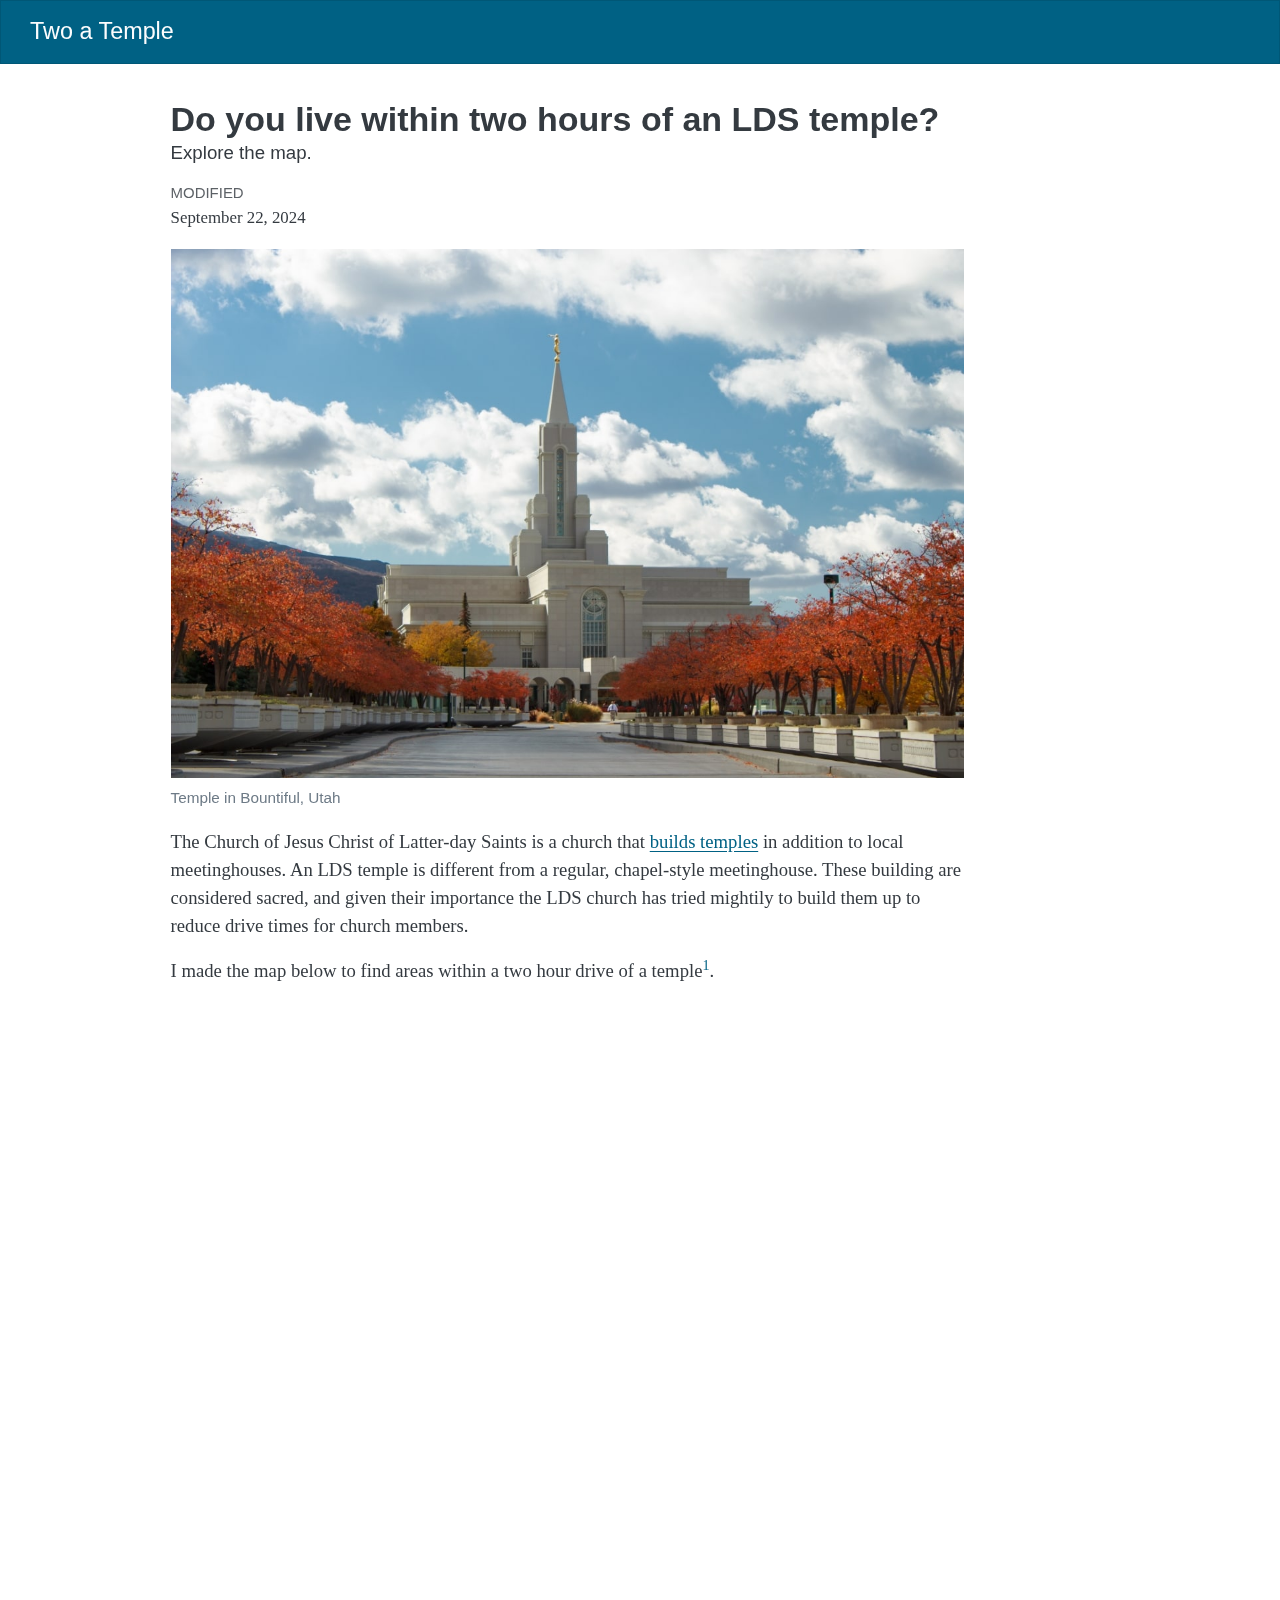
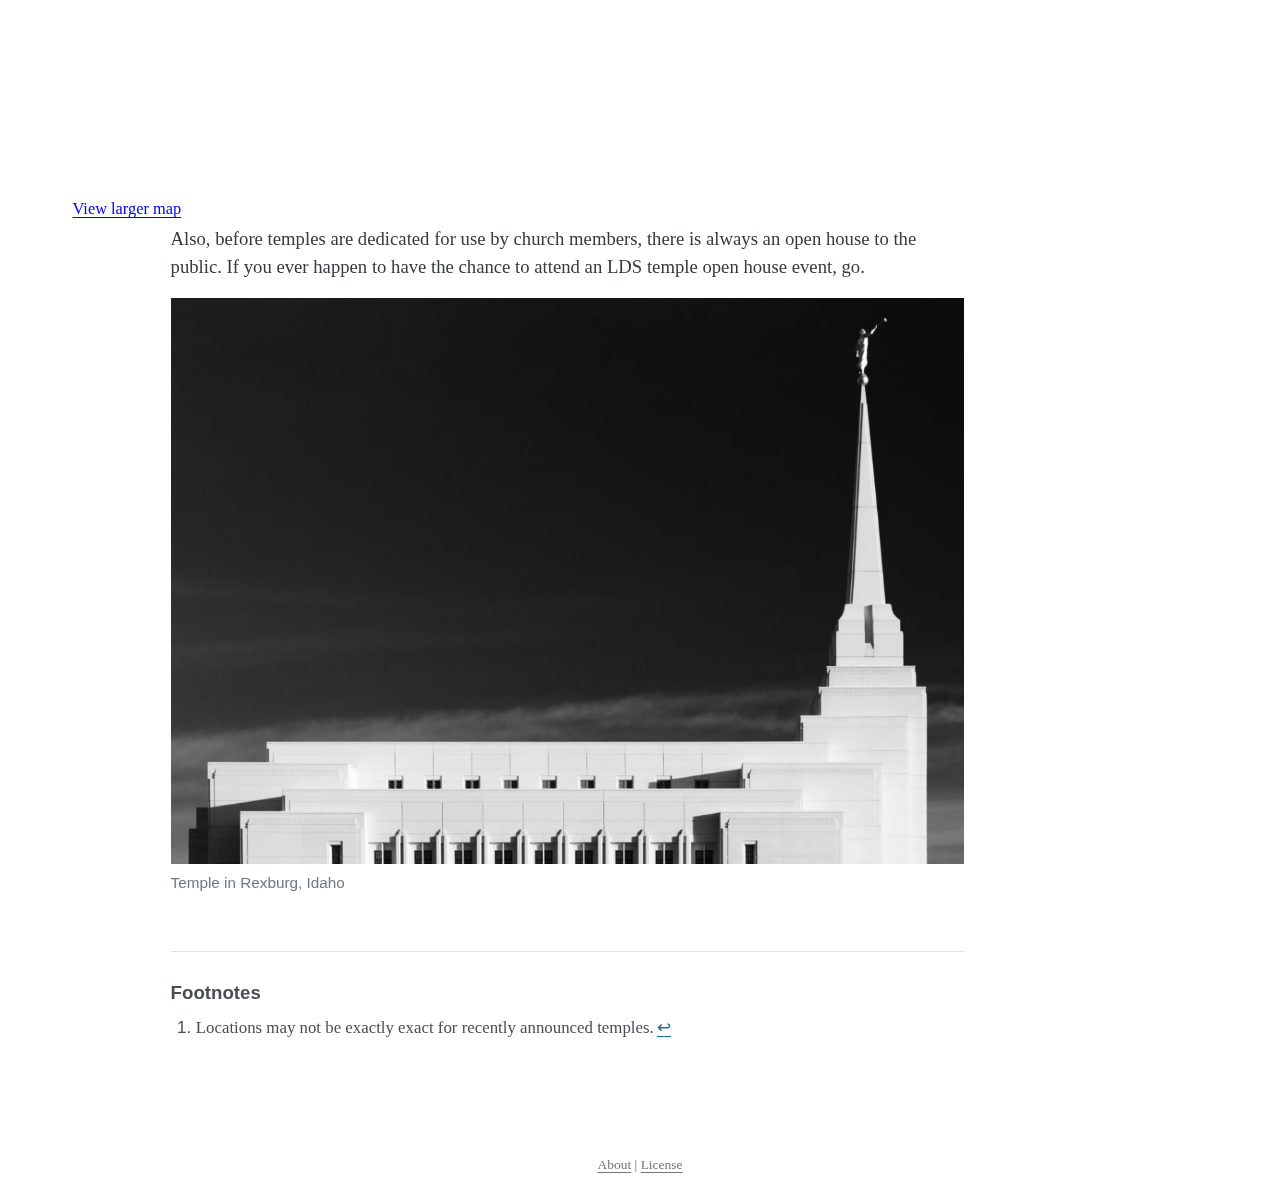
<file: docs/index.html>
<!DOCTYPE html>
<html xmlns="http://www.w3.org/1999/xhtml" lang="en" xml:lang="en"><head>

<meta charset="utf-8">
<meta name="generator" content="quarto-1.5.57">

<meta name="viewport" content="width=device-width, initial-scale=1.0, user-scalable=yes">

<meta name="description" content="Explore the map.">

<title>Do you live within two hours of an LDS temple? – Two a Temple</title>
<style>
code{white-space: pre-wrap;}
span.smallcaps{font-variant: small-caps;}
div.columns{display: flex; gap: min(4vw, 1.5em);}
div.column{flex: auto; overflow-x: auto;}
div.hanging-indent{margin-left: 1.5em; text-indent: -1.5em;}
ul.task-list{list-style: none;}
ul.task-list li input[type="checkbox"] {
  width: 0.8em;
  margin: 0 0.8em 0.2em -1em; /* quarto-specific, see https://github.com/quarto-dev/quarto-cli/issues/4556 */ 
  vertical-align: middle;
}
</style>


<script src="site_libs/quarto-nav/quarto-nav.js"></script>
<script src="site_libs/quarto-nav/headroom.min.js"></script>
<script src="site_libs/clipboard/clipboard.min.js"></script>
<script src="site_libs/quarto-html/quarto.js"></script>
<script src="site_libs/quarto-html/popper.min.js"></script>
<script src="site_libs/quarto-html/tippy.umd.min.js"></script>
<script src="site_libs/quarto-html/anchor.min.js"></script>
<link href="site_libs/quarto-html/tippy.css" rel="stylesheet">
<link href="site_libs/quarto-html/quarto-syntax-highlighting.css" rel="stylesheet" id="quarto-text-highlighting-styles">
<script src="site_libs/bootstrap/bootstrap.min.js"></script>
<link href="site_libs/bootstrap/bootstrap-icons.css" rel="stylesheet">
<link href="site_libs/bootstrap/bootstrap.min.css" rel="stylesheet" id="quarto-bootstrap" data-mode="light">
<script id="quarto-search-options" type="application/json">{
  "language": {
    "search-no-results-text": "No results",
    "search-matching-documents-text": "matching documents",
    "search-copy-link-title": "Copy link to search",
    "search-hide-matches-text": "Hide additional matches",
    "search-more-match-text": "more match in this document",
    "search-more-matches-text": "more matches in this document",
    "search-clear-button-title": "Clear",
    "search-text-placeholder": "",
    "search-detached-cancel-button-title": "Cancel",
    "search-submit-button-title": "Submit",
    "search-label": "Search"
  }
}</script>


<link rel="stylesheet" href="styles.css">
</head>

<body class="nav-fixed">

<div id="quarto-search-results"></div>
  <header id="quarto-header" class="headroom fixed-top">
    <nav class="navbar navbar-expand-lg " data-bs-theme="dark">
      <div class="navbar-container container-fluid">
      <div class="navbar-brand-container mx-auto">
    <a class="navbar-brand" href="./index.html">
    <span class="navbar-title">Two a Temple</span>
    </a>
  </div>
        <div class="quarto-navbar-tools tools-end">
</div>
      </div> <!-- /container-fluid -->
    </nav>
</header>
<!-- content -->
<div id="quarto-content" class="quarto-container page-columns page-rows-contents page-layout-full page-navbar">
<!-- sidebar -->
<!-- margin-sidebar -->
    <div id="quarto-margin-sidebar" class="sidebar margin-sidebar zindex-bottom">
        
    </div>
<!-- main -->
<main class="content page-columns page-full column-body" id="quarto-document-content">

<header id="title-block-header" class="quarto-title-block default">
<div class="quarto-title">
<h1 class="title">Do you live within two hours of an LDS temple?</h1>
</div>

<div>
  <div class="description">
    Explore the map.
  </div>
</div>


<div class="quarto-title-meta column-body">

    
  
    <div>
    <div class="quarto-title-meta-heading">Modified</div>
    <div class="quarto-title-meta-contents">
      <p class="date-modified">September 22, 2024</p>
    </div>
  </div>
    
  </div>
  


</header>


<div class="quarto-figure quarto-figure-center">
<figure class="figure">
<p><img src="bountiful.jpg" class="img-fluid figure-img"></p>
<figcaption>Temple in Bountiful, Utah</figcaption>
</figure>
</div>
<p>The Church of Jesus Christ of Latter-day Saints is a church that <a href="https://www.churchofjesuschrist.org/temples/why-latter-day-saints-build-temples?lang=eng">builds temples</a> in addition to local meetinghouses. An LDS temple is different from a regular, chapel-style meetinghouse. These building are considered sacred, and given their importance the LDS church has tried mightily to build them up to reduce drive times for church members.</p>
<p>I made the map below to find areas within a two hour drive of a temple<a href="#fn1" class="footnote-ref" id="fnref1" role="doc-noteref"><sup>1</sup></a>.</p>
<div class="column-page">
<style>.embed-container {position: relative; padding-bottom: 70%; height: 0; max-width: 100%;} .embed-container iframe, .embed-container object, .embed-container iframe{position: absolute; top: 0; left: 0; width: 100%; height: 100%;} small{position: absolute; z-index: 40; bottom: 0; margin-bottom: -25px;}</style>
<div class="embed-container">
<p><small><a href="//virginiatech.maps.arcgis.com/apps/Embed/index.html?webmap=b74061f1d0bc4a20b35fb1fb519014d3&amp;extent=-130.0000,20.0000,-60.0000,50.0000&amp;zoom=true&amp;scale=false&amp;search=true&amp;searchextent=false&amp;legend=true&amp;basemap_toggle=true&amp;alt_basemap=hybrid&amp;disable_scroll=false&amp;theme=light" style="color:#0000FF;text-align:left" target="_blank">View larger map</a></small><br><iframe width="900" height="400" frameborder="0" scrolling="no" marginheight="0" marginwidth="0" title="Two a Temple" src="//virginiatech.maps.arcgis.com/apps/Embed/index.html?webmap=b74061f1d0bc4a20b35fb1fb519014d3&amp;extent=-130.0000,20.0000,-60.0000,50.0000&amp;zoom=true&amp;previewImage=false&amp;scale=false&amp;search=true&amp;searchextent=false&amp;legend=true&amp;basemap_toggle=true&amp;alt_basemap=hybrid&amp;disable_scroll=false&amp;theme=light"></iframe></p>
</div>
</div>
<p><br> Also, before temples are dedicated for use by church members, there is always an open house to the public. If you ever happen to have the chance to attend an LDS temple open house event, go.</p>
<div class="quarto-figure quarto-figure-center">
<figure class="figure">
<p><img src="rexburg.jpg" class="img-fluid figure-img"></p>
<figcaption>Temple in Rexburg, Idaho</figcaption>
</figure>
</div>




<div id="quarto-appendix" class="default"><section id="footnotes" class="footnotes footnotes-end-of-document" role="doc-endnotes"><h2 class="anchored quarto-appendix-heading">Footnotes</h2>

<ol>
<li id="fn1"><p>Locations may not be exactly exact for recently announced temples.<a href="#fnref1" class="footnote-back" role="doc-backlink">↩︎</a></p></li>
</ol>
</section></div></main> <!-- /main -->
<script id="quarto-html-after-body" type="application/javascript">
window.document.addEventListener("DOMContentLoaded", function (event) {
  const toggleBodyColorMode = (bsSheetEl) => {
    const mode = bsSheetEl.getAttribute("data-mode");
    const bodyEl = window.document.querySelector("body");
    if (mode === "dark") {
      bodyEl.classList.add("quarto-dark");
      bodyEl.classList.remove("quarto-light");
    } else {
      bodyEl.classList.add("quarto-light");
      bodyEl.classList.remove("quarto-dark");
    }
  }
  const toggleBodyColorPrimary = () => {
    const bsSheetEl = window.document.querySelector("link#quarto-bootstrap");
    if (bsSheetEl) {
      toggleBodyColorMode(bsSheetEl);
    }
  }
  toggleBodyColorPrimary();  
  const icon = "";
  const anchorJS = new window.AnchorJS();
  anchorJS.options = {
    placement: 'right',
    icon: icon
  };
  anchorJS.add('.anchored');
  const isCodeAnnotation = (el) => {
    for (const clz of el.classList) {
      if (clz.startsWith('code-annotation-')) {                     
        return true;
      }
    }
    return false;
  }
  const onCopySuccess = function(e) {
    // button target
    const button = e.trigger;
    // don't keep focus
    button.blur();
    // flash "checked"
    button.classList.add('code-copy-button-checked');
    var currentTitle = button.getAttribute("title");
    button.setAttribute("title", "Copied!");
    let tooltip;
    if (window.bootstrap) {
      button.setAttribute("data-bs-toggle", "tooltip");
      button.setAttribute("data-bs-placement", "left");
      button.setAttribute("data-bs-title", "Copied!");
      tooltip = new bootstrap.Tooltip(button, 
        { trigger: "manual", 
          customClass: "code-copy-button-tooltip",
          offset: [0, -8]});
      tooltip.show();    
    }
    setTimeout(function() {
      if (tooltip) {
        tooltip.hide();
        button.removeAttribute("data-bs-title");
        button.removeAttribute("data-bs-toggle");
        button.removeAttribute("data-bs-placement");
      }
      button.setAttribute("title", currentTitle);
      button.classList.remove('code-copy-button-checked');
    }, 1000);
    // clear code selection
    e.clearSelection();
  }
  const getTextToCopy = function(trigger) {
      const codeEl = trigger.previousElementSibling.cloneNode(true);
      for (const childEl of codeEl.children) {
        if (isCodeAnnotation(childEl)) {
          childEl.remove();
        }
      }
      return codeEl.innerText;
  }
  const clipboard = new window.ClipboardJS('.code-copy-button:not([data-in-quarto-modal])', {
    text: getTextToCopy
  });
  clipboard.on('success', onCopySuccess);
  if (window.document.getElementById('quarto-embedded-source-code-modal')) {
    // For code content inside modals, clipBoardJS needs to be initialized with a container option
    // TODO: Check when it could be a function (https://github.com/zenorocha/clipboard.js/issues/860)
    const clipboardModal = new window.ClipboardJS('.code-copy-button[data-in-quarto-modal]', {
      text: getTextToCopy,
      container: window.document.getElementById('quarto-embedded-source-code-modal')
    });
    clipboardModal.on('success', onCopySuccess);
  }
    var localhostRegex = new RegExp(/^(?:http|https):\/\/localhost\:?[0-9]*\//);
    var mailtoRegex = new RegExp(/^mailto:/);
      var filterRegex = new RegExp('/' + window.location.host + '/');
    var isInternal = (href) => {
        return filterRegex.test(href) || localhostRegex.test(href) || mailtoRegex.test(href);
    }
    // Inspect non-navigation links and adorn them if external
 	var links = window.document.querySelectorAll('a[href]:not(.nav-link):not(.navbar-brand):not(.toc-action):not(.sidebar-link):not(.sidebar-item-toggle):not(.pagination-link):not(.no-external):not([aria-hidden]):not(.dropdown-item):not(.quarto-navigation-tool):not(.about-link)');
    for (var i=0; i<links.length; i++) {
      const link = links[i];
      if (!isInternal(link.href)) {
        // undo the damage that might have been done by quarto-nav.js in the case of
        // links that we want to consider external
        if (link.dataset.originalHref !== undefined) {
          link.href = link.dataset.originalHref;
        }
      }
    }
  function tippyHover(el, contentFn, onTriggerFn, onUntriggerFn) {
    const config = {
      allowHTML: true,
      maxWidth: 500,
      delay: 100,
      arrow: false,
      appendTo: function(el) {
          return el.parentElement;
      },
      interactive: true,
      interactiveBorder: 10,
      theme: 'quarto',
      placement: 'bottom-start',
    };
    if (contentFn) {
      config.content = contentFn;
    }
    if (onTriggerFn) {
      config.onTrigger = onTriggerFn;
    }
    if (onUntriggerFn) {
      config.onUntrigger = onUntriggerFn;
    }
    window.tippy(el, config); 
  }
  const noterefs = window.document.querySelectorAll('a[role="doc-noteref"]');
  for (var i=0; i<noterefs.length; i++) {
    const ref = noterefs[i];
    tippyHover(ref, function() {
      // use id or data attribute instead here
      let href = ref.getAttribute('data-footnote-href') || ref.getAttribute('href');
      try { href = new URL(href).hash; } catch {}
      const id = href.replace(/^#\/?/, "");
      const note = window.document.getElementById(id);
      if (note) {
        return note.innerHTML;
      } else {
        return "";
      }
    });
  }
  const xrefs = window.document.querySelectorAll('a.quarto-xref');
  const processXRef = (id, note) => {
    // Strip column container classes
    const stripColumnClz = (el) => {
      el.classList.remove("page-full", "page-columns");
      if (el.children) {
        for (const child of el.children) {
          stripColumnClz(child);
        }
      }
    }
    stripColumnClz(note)
    if (id === null || id.startsWith('sec-')) {
      // Special case sections, only their first couple elements
      const container = document.createElement("div");
      if (note.children && note.children.length > 2) {
        container.appendChild(note.children[0].cloneNode(true));
        for (let i = 1; i < note.children.length; i++) {
          const child = note.children[i];
          if (child.tagName === "P" && child.innerText === "") {
            continue;
          } else {
            container.appendChild(child.cloneNode(true));
            break;
          }
        }
        if (window.Quarto?.typesetMath) {
          window.Quarto.typesetMath(container);
        }
        return container.innerHTML
      } else {
        if (window.Quarto?.typesetMath) {
          window.Quarto.typesetMath(note);
        }
        return note.innerHTML;
      }
    } else {
      // Remove any anchor links if they are present
      const anchorLink = note.querySelector('a.anchorjs-link');
      if (anchorLink) {
        anchorLink.remove();
      }
      if (window.Quarto?.typesetMath) {
        window.Quarto.typesetMath(note);
      }
      // TODO in 1.5, we should make sure this works without a callout special case
      if (note.classList.contains("callout")) {
        return note.outerHTML;
      } else {
        return note.innerHTML;
      }
    }
  }
  for (var i=0; i<xrefs.length; i++) {
    const xref = xrefs[i];
    tippyHover(xref, undefined, function(instance) {
      instance.disable();
      let url = xref.getAttribute('href');
      let hash = undefined; 
      if (url.startsWith('#')) {
        hash = url;
      } else {
        try { hash = new URL(url).hash; } catch {}
      }
      if (hash) {
        const id = hash.replace(/^#\/?/, "");
        const note = window.document.getElementById(id);
        if (note !== null) {
          try {
            const html = processXRef(id, note.cloneNode(true));
            instance.setContent(html);
          } finally {
            instance.enable();
            instance.show();
          }
        } else {
          // See if we can fetch this
          fetch(url.split('#')[0])
          .then(res => res.text())
          .then(html => {
            const parser = new DOMParser();
            const htmlDoc = parser.parseFromString(html, "text/html");
            const note = htmlDoc.getElementById(id);
            if (note !== null) {
              const html = processXRef(id, note);
              instance.setContent(html);
            } 
          }).finally(() => {
            instance.enable();
            instance.show();
          });
        }
      } else {
        // See if we can fetch a full url (with no hash to target)
        // This is a special case and we should probably do some content thinning / targeting
        fetch(url)
        .then(res => res.text())
        .then(html => {
          const parser = new DOMParser();
          const htmlDoc = parser.parseFromString(html, "text/html");
          const note = htmlDoc.querySelector('main.content');
          if (note !== null) {
            // This should only happen for chapter cross references
            // (since there is no id in the URL)
            // remove the first header
            if (note.children.length > 0 && note.children[0].tagName === "HEADER") {
              note.children[0].remove();
            }
            const html = processXRef(null, note);
            instance.setContent(html);
          } 
        }).finally(() => {
          instance.enable();
          instance.show();
        });
      }
    }, function(instance) {
    });
  }
      let selectedAnnoteEl;
      const selectorForAnnotation = ( cell, annotation) => {
        let cellAttr = 'data-code-cell="' + cell + '"';
        let lineAttr = 'data-code-annotation="' +  annotation + '"';
        const selector = 'span[' + cellAttr + '][' + lineAttr + ']';
        return selector;
      }
      const selectCodeLines = (annoteEl) => {
        const doc = window.document;
        const targetCell = annoteEl.getAttribute("data-target-cell");
        const targetAnnotation = annoteEl.getAttribute("data-target-annotation");
        const annoteSpan = window.document.querySelector(selectorForAnnotation(targetCell, targetAnnotation));
        const lines = annoteSpan.getAttribute("data-code-lines").split(",");
        const lineIds = lines.map((line) => {
          return targetCell + "-" + line;
        })
        let top = null;
        let height = null;
        let parent = null;
        if (lineIds.length > 0) {
            //compute the position of the single el (top and bottom and make a div)
            const el = window.document.getElementById(lineIds[0]);
            top = el.offsetTop;
            height = el.offsetHeight;
            parent = el.parentElement.parentElement;
          if (lineIds.length > 1) {
            const lastEl = window.document.getElementById(lineIds[lineIds.length - 1]);
            const bottom = lastEl.offsetTop + lastEl.offsetHeight;
            height = bottom - top;
          }
          if (top !== null && height !== null && parent !== null) {
            // cook up a div (if necessary) and position it 
            let div = window.document.getElementById("code-annotation-line-highlight");
            if (div === null) {
              div = window.document.createElement("div");
              div.setAttribute("id", "code-annotation-line-highlight");
              div.style.position = 'absolute';
              parent.appendChild(div);
            }
            div.style.top = top - 2 + "px";
            div.style.height = height + 4 + "px";
            div.style.left = 0;
            let gutterDiv = window.document.getElementById("code-annotation-line-highlight-gutter");
            if (gutterDiv === null) {
              gutterDiv = window.document.createElement("div");
              gutterDiv.setAttribute("id", "code-annotation-line-highlight-gutter");
              gutterDiv.style.position = 'absolute';
              const codeCell = window.document.getElementById(targetCell);
              const gutter = codeCell.querySelector('.code-annotation-gutter');
              gutter.appendChild(gutterDiv);
            }
            gutterDiv.style.top = top - 2 + "px";
            gutterDiv.style.height = height + 4 + "px";
          }
          selectedAnnoteEl = annoteEl;
        }
      };
      const unselectCodeLines = () => {
        const elementsIds = ["code-annotation-line-highlight", "code-annotation-line-highlight-gutter"];
        elementsIds.forEach((elId) => {
          const div = window.document.getElementById(elId);
          if (div) {
            div.remove();
          }
        });
        selectedAnnoteEl = undefined;
      };
        // Handle positioning of the toggle
    window.addEventListener(
      "resize",
      throttle(() => {
        elRect = undefined;
        if (selectedAnnoteEl) {
          selectCodeLines(selectedAnnoteEl);
        }
      }, 10)
    );
    function throttle(fn, ms) {
    let throttle = false;
    let timer;
      return (...args) => {
        if(!throttle) { // first call gets through
            fn.apply(this, args);
            throttle = true;
        } else { // all the others get throttled
            if(timer) clearTimeout(timer); // cancel #2
            timer = setTimeout(() => {
              fn.apply(this, args);
              timer = throttle = false;
            }, ms);
        }
      };
    }
      // Attach click handler to the DT
      const annoteDls = window.document.querySelectorAll('dt[data-target-cell]');
      for (const annoteDlNode of annoteDls) {
        annoteDlNode.addEventListener('click', (event) => {
          const clickedEl = event.target;
          if (clickedEl !== selectedAnnoteEl) {
            unselectCodeLines();
            const activeEl = window.document.querySelector('dt[data-target-cell].code-annotation-active');
            if (activeEl) {
              activeEl.classList.remove('code-annotation-active');
            }
            selectCodeLines(clickedEl);
            clickedEl.classList.add('code-annotation-active');
          } else {
            // Unselect the line
            unselectCodeLines();
            clickedEl.classList.remove('code-annotation-active');
          }
        });
      }
  const findCites = (el) => {
    const parentEl = el.parentElement;
    if (parentEl) {
      const cites = parentEl.dataset.cites;
      if (cites) {
        return {
          el,
          cites: cites.split(' ')
        };
      } else {
        return findCites(el.parentElement)
      }
    } else {
      return undefined;
    }
  };
  var bibliorefs = window.document.querySelectorAll('a[role="doc-biblioref"]');
  for (var i=0; i<bibliorefs.length; i++) {
    const ref = bibliorefs[i];
    const citeInfo = findCites(ref);
    if (citeInfo) {
      tippyHover(citeInfo.el, function() {
        var popup = window.document.createElement('div');
        citeInfo.cites.forEach(function(cite) {
          var citeDiv = window.document.createElement('div');
          citeDiv.classList.add('hanging-indent');
          citeDiv.classList.add('csl-entry');
          var biblioDiv = window.document.getElementById('ref-' + cite);
          if (biblioDiv) {
            citeDiv.innerHTML = biblioDiv.innerHTML;
          }
          popup.appendChild(citeDiv);
        });
        return popup.innerHTML;
      });
    }
  }
});
</script>
</div> <!-- /content -->
<footer class="footer">
  <div class="nav-footer">
    <div class="nav-footer-left">
      &nbsp;
    </div>   
    <div class="nav-footer-center">
<p><a href="./about.html">About</a> | <a href="./LICENSE.html">License</a></p>
</div>
    <div class="nav-footer-right">
      &nbsp;
    </div>
  </div>
</footer>




</body></html>
</file>
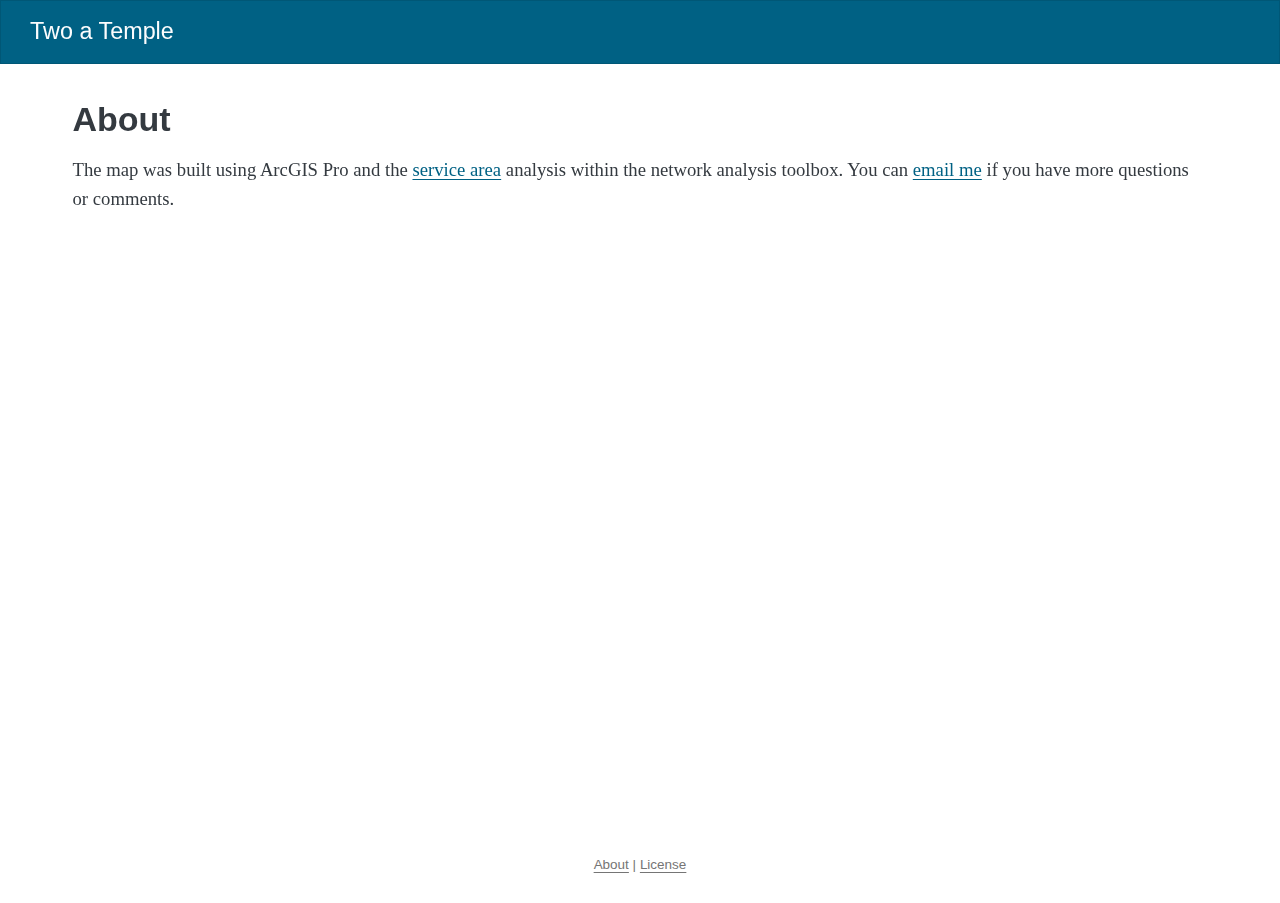
<file: docs/about.html>
<!DOCTYPE html>
<html xmlns="http://www.w3.org/1999/xhtml" lang="en" xml:lang="en"><head>

<meta charset="utf-8">
<meta name="generator" content="quarto-1.3.21">

<meta name="viewport" content="width=device-width, initial-scale=1.0, user-scalable=yes">


<title>Two a Temple - About</title>
<style>
code{white-space: pre-wrap;}
span.smallcaps{font-variant: small-caps;}
div.columns{display: flex; gap: min(4vw, 1.5em);}
div.column{flex: auto; overflow-x: auto;}
div.hanging-indent{margin-left: 1.5em; text-indent: -1.5em;}
ul.task-list{list-style: none;}
ul.task-list li input[type="checkbox"] {
  width: 0.8em;
  margin: 0 0.8em 0.2em -1.6em;
  vertical-align: middle;
}
</style>


<script src="site_libs/quarto-nav/quarto-nav.js"></script>
<script src="site_libs/quarto-nav/headroom.min.js"></script>
<script src="site_libs/clipboard/clipboard.min.js"></script>
<script src="site_libs/quarto-html/quarto.js"></script>
<script src="site_libs/quarto-html/popper.min.js"></script>
<script src="site_libs/quarto-html/tippy.umd.min.js"></script>
<script src="site_libs/quarto-html/anchor.min.js"></script>
<link href="site_libs/quarto-html/tippy.css" rel="stylesheet">
<link href="site_libs/quarto-html/quarto-syntax-highlighting.css" rel="stylesheet" id="quarto-text-highlighting-styles">
<script src="site_libs/bootstrap/bootstrap.min.js"></script>
<link href="site_libs/bootstrap/bootstrap-icons.css" rel="stylesheet">
<link href="site_libs/bootstrap/bootstrap.min.css" rel="stylesheet" id="quarto-bootstrap" data-mode="light">
<script id="quarto-search-options" type="application/json">{
  "language": {
    "search-no-results-text": "No results",
    "search-matching-documents-text": "matching documents",
    "search-copy-link-title": "Copy link to search",
    "search-hide-matches-text": "Hide additional matches",
    "search-more-match-text": "more match in this document",
    "search-more-matches-text": "more matches in this document",
    "search-clear-button-title": "Clear",
    "search-detached-cancel-button-title": "Cancel",
    "search-submit-button-title": "Submit"
  }
}</script>


<link rel="stylesheet" href="styles.css">
</head>

<body class="nav-fixed">

<div id="quarto-search-results"></div>
  <header id="quarto-header" class="headroom fixed-top">
    <nav class="navbar navbar-expand-lg navbar-dark ">
      <div class="navbar-container container-fluid">
      <div class="navbar-brand-container">
    <a class="navbar-brand" href="./index.html">
    <span class="navbar-title">Two a Temple</span>
    </a>
  </div>
      </div> <!-- /container-fluid -->
    </nav>
</header>
<!-- content -->
<div id="quarto-content" class="quarto-container page-columns page-rows-contents page-layout-full page-navbar">
<!-- sidebar -->
<!-- margin-sidebar -->
    <div id="quarto-margin-sidebar" class="sidebar margin-sidebar zindex-bottom">
        
    </div>
<!-- main -->
<main class="content column-page" id="quarto-document-content">

<header id="title-block-header" class="quarto-title-block default">
<div class="quarto-title">
<h1 class="title">About</h1>
</div>



<div class="quarto-title-meta">

    
  
    
  </div>
  

</header>

<p>The map was built using ArcGIS Pro and the <a href="https://pro.arcgis.com/en/pro-app/latest/help/analysis/networks/service-area-analysis-layer.htm">service area</a> analysis within the network analysis toolbox. You can <a href="mailto:awprc@pm.me">email me</a> if you have more questions or comments.</p>



</main> <!-- /main -->
<script id="quarto-html-after-body" type="application/javascript">
window.document.addEventListener("DOMContentLoaded", function (event) {
  const toggleBodyColorMode = (bsSheetEl) => {
    const mode = bsSheetEl.getAttribute("data-mode");
    const bodyEl = window.document.querySelector("body");
    if (mode === "dark") {
      bodyEl.classList.add("quarto-dark");
      bodyEl.classList.remove("quarto-light");
    } else {
      bodyEl.classList.add("quarto-light");
      bodyEl.classList.remove("quarto-dark");
    }
  }
  const toggleBodyColorPrimary = () => {
    const bsSheetEl = window.document.querySelector("link#quarto-bootstrap");
    if (bsSheetEl) {
      toggleBodyColorMode(bsSheetEl);
    }
  }
  toggleBodyColorPrimary();  
  const icon = "";
  const anchorJS = new window.AnchorJS();
  anchorJS.options = {
    placement: 'right',
    icon: icon
  };
  anchorJS.add('.anchored');
  const clipboard = new window.ClipboardJS('.code-copy-button', {
    target: function(trigger) {
      return trigger.previousElementSibling;
    }
  });
  clipboard.on('success', function(e) {
    // button target
    const button = e.trigger;
    // don't keep focus
    button.blur();
    // flash "checked"
    button.classList.add('code-copy-button-checked');
    var currentTitle = button.getAttribute("title");
    button.setAttribute("title", "Copied!");
    let tooltip;
    if (window.bootstrap) {
      button.setAttribute("data-bs-toggle", "tooltip");
      button.setAttribute("data-bs-placement", "left");
      button.setAttribute("data-bs-title", "Copied!");
      tooltip = new bootstrap.Tooltip(button, 
        { trigger: "manual", 
          customClass: "code-copy-button-tooltip",
          offset: [0, -8]});
      tooltip.show();    
    }
    setTimeout(function() {
      if (tooltip) {
        tooltip.hide();
        button.removeAttribute("data-bs-title");
        button.removeAttribute("data-bs-toggle");
        button.removeAttribute("data-bs-placement");
      }
      button.setAttribute("title", currentTitle);
      button.classList.remove('code-copy-button-checked');
    }, 1000);
    // clear code selection
    e.clearSelection();
  });
  function tippyHover(el, contentFn) {
    const config = {
      allowHTML: true,
      content: contentFn,
      maxWidth: 500,
      delay: 100,
      arrow: false,
      appendTo: function(el) {
          return el.parentElement;
      },
      interactive: true,
      interactiveBorder: 10,
      theme: 'quarto',
      placement: 'bottom-start'
    };
    window.tippy(el, config); 
  }
  const noterefs = window.document.querySelectorAll('a[role="doc-noteref"]');
  for (var i=0; i<noterefs.length; i++) {
    const ref = noterefs[i];
    tippyHover(ref, function() {
      // use id or data attribute instead here
      let href = ref.getAttribute('data-footnote-href') || ref.getAttribute('href');
      try { href = new URL(href).hash; } catch {}
      const id = href.replace(/^#\/?/, "");
      const note = window.document.getElementById(id);
      return note.innerHTML;
    });
  }
  const findCites = (el) => {
    const parentEl = el.parentElement;
    if (parentEl) {
      const cites = parentEl.dataset.cites;
      if (cites) {
        return {
          el,
          cites: cites.split(' ')
        };
      } else {
        return findCites(el.parentElement)
      }
    } else {
      return undefined;
    }
  };
  var bibliorefs = window.document.querySelectorAll('a[role="doc-biblioref"]');
  for (var i=0; i<bibliorefs.length; i++) {
    const ref = bibliorefs[i];
    const citeInfo = findCites(ref);
    if (citeInfo) {
      tippyHover(citeInfo.el, function() {
        var popup = window.document.createElement('div');
        citeInfo.cites.forEach(function(cite) {
          var citeDiv = window.document.createElement('div');
          citeDiv.classList.add('hanging-indent');
          citeDiv.classList.add('csl-entry');
          var biblioDiv = window.document.getElementById('ref-' + cite);
          if (biblioDiv) {
            citeDiv.innerHTML = biblioDiv.innerHTML;
          }
          popup.appendChild(citeDiv);
        });
        return popup.innerHTML;
      });
    }
  }
});
</script>
</div> <!-- /content -->
<footer class="footer">
  <div class="nav-footer">
      <div class="nav-footer-center"><a href="./about.html">About</a> | <a href="./LICENSE.html">License</a></div>
  </div>
</footer>



</body></html>
</file>
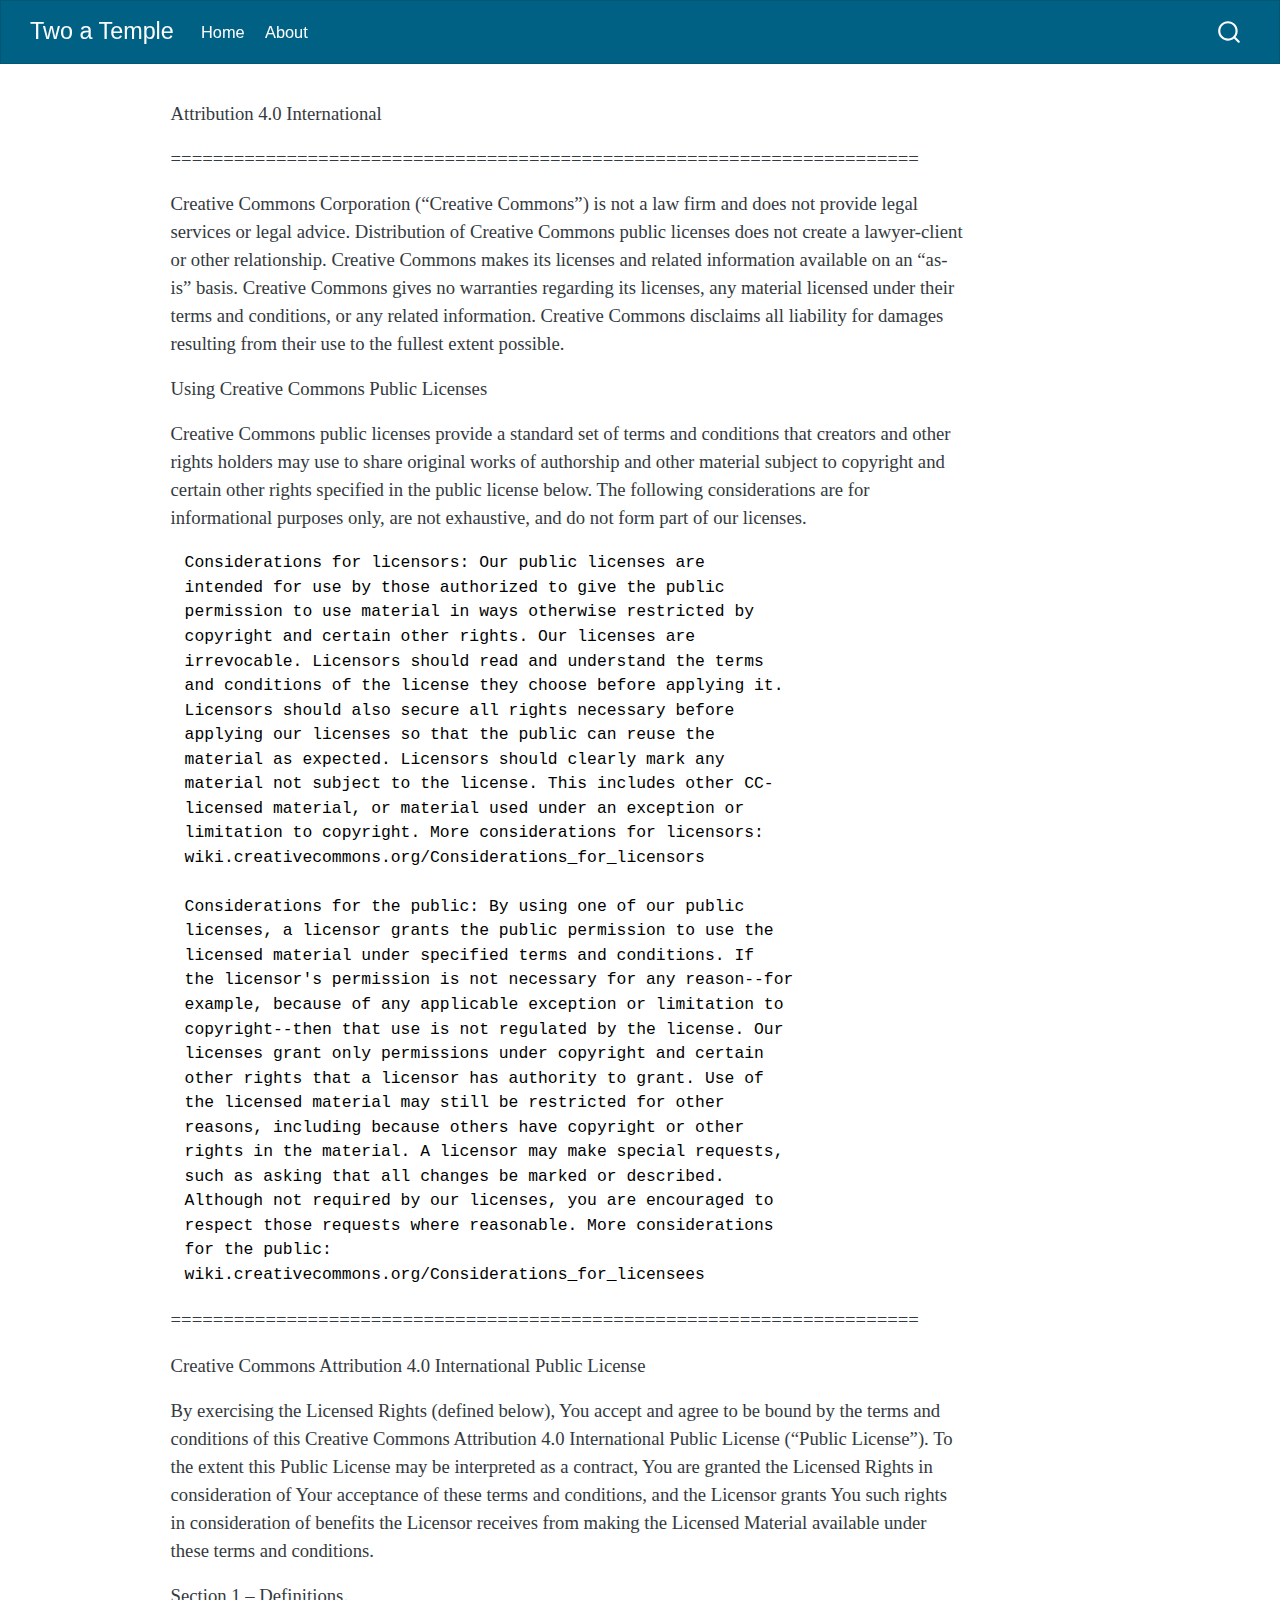
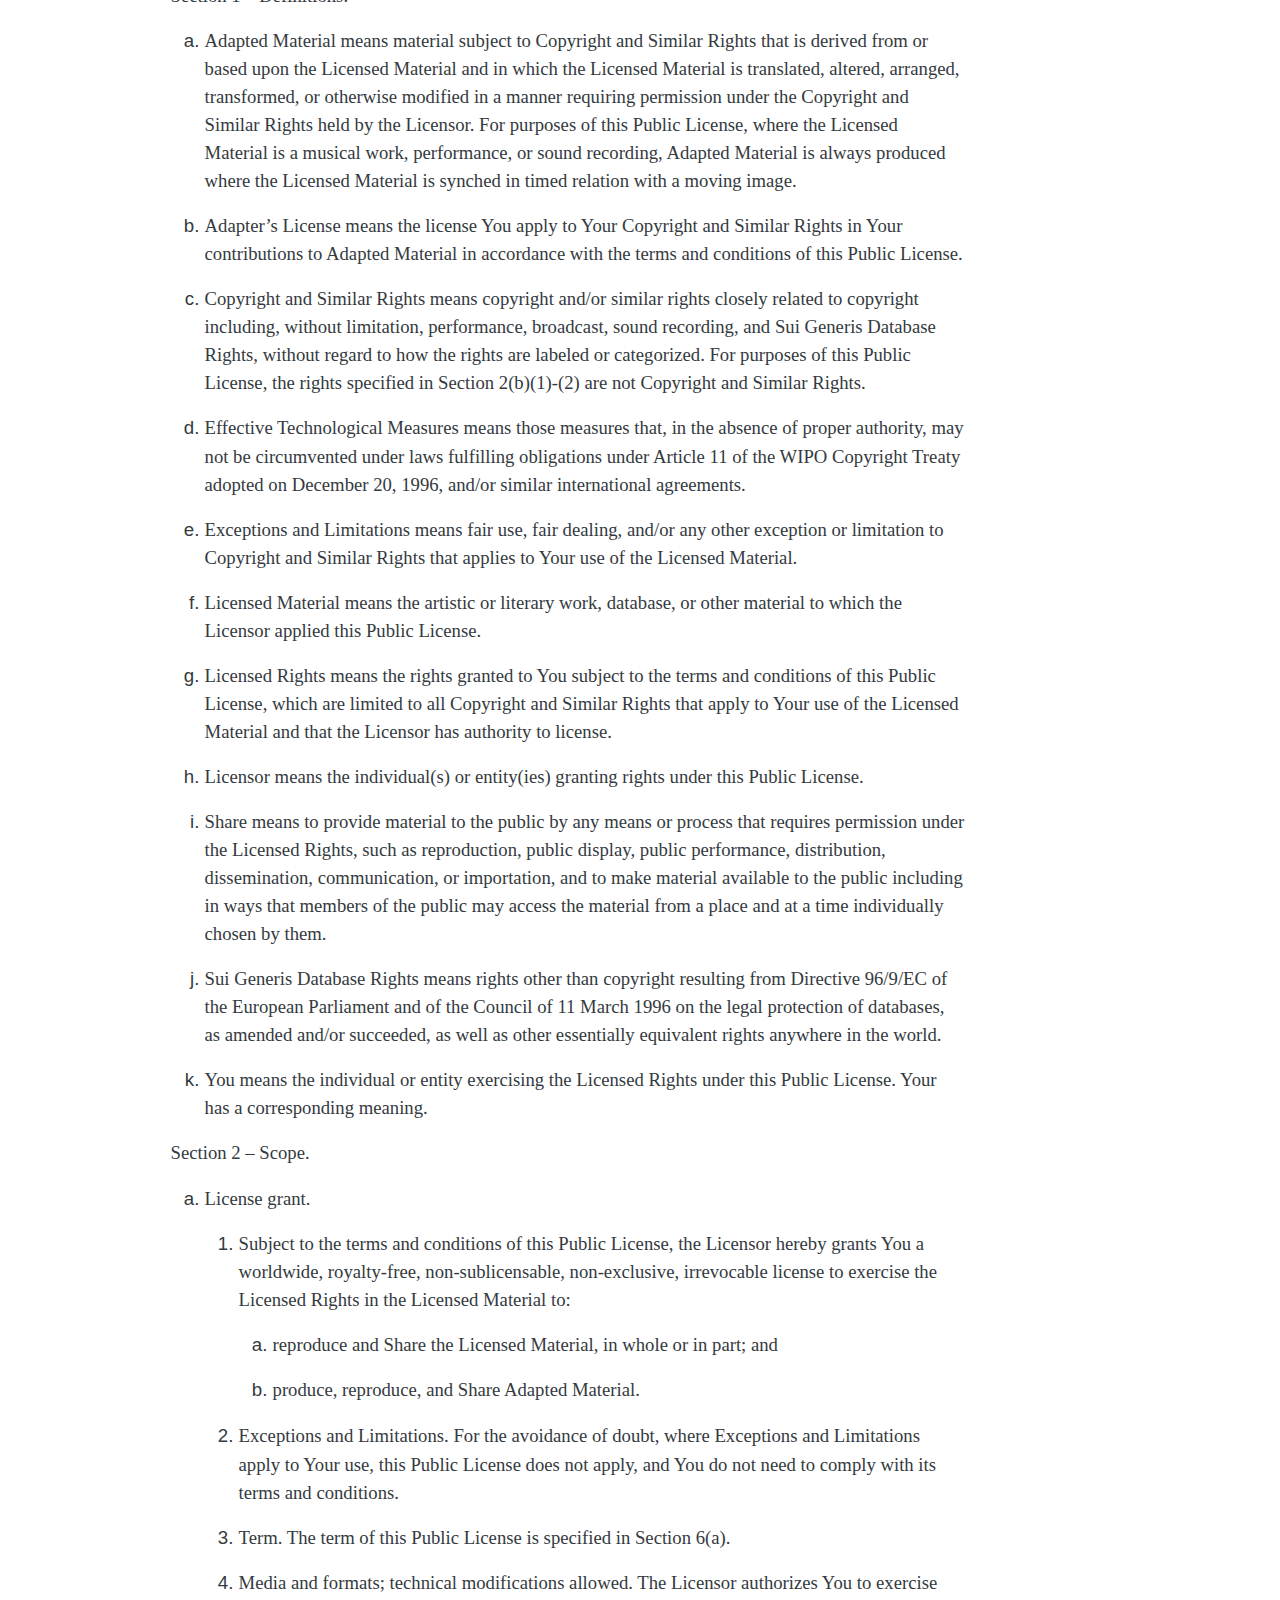
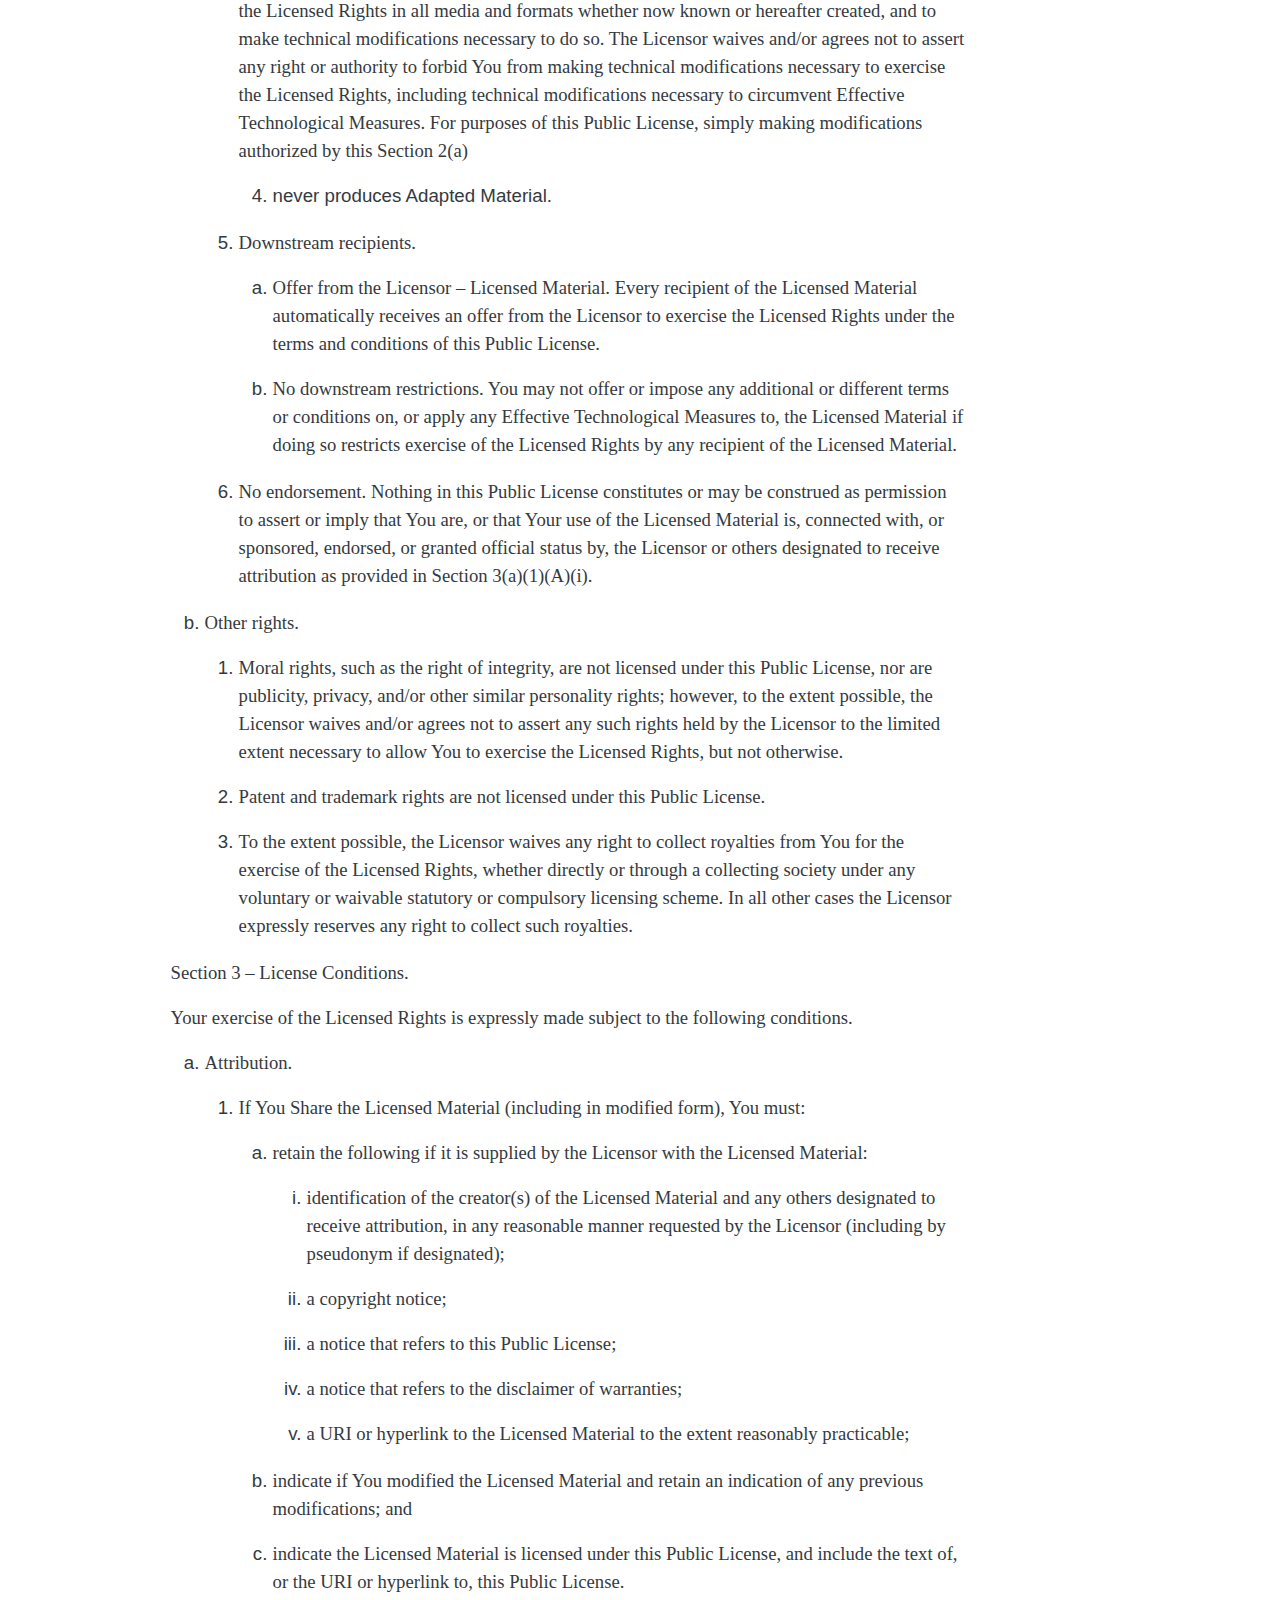
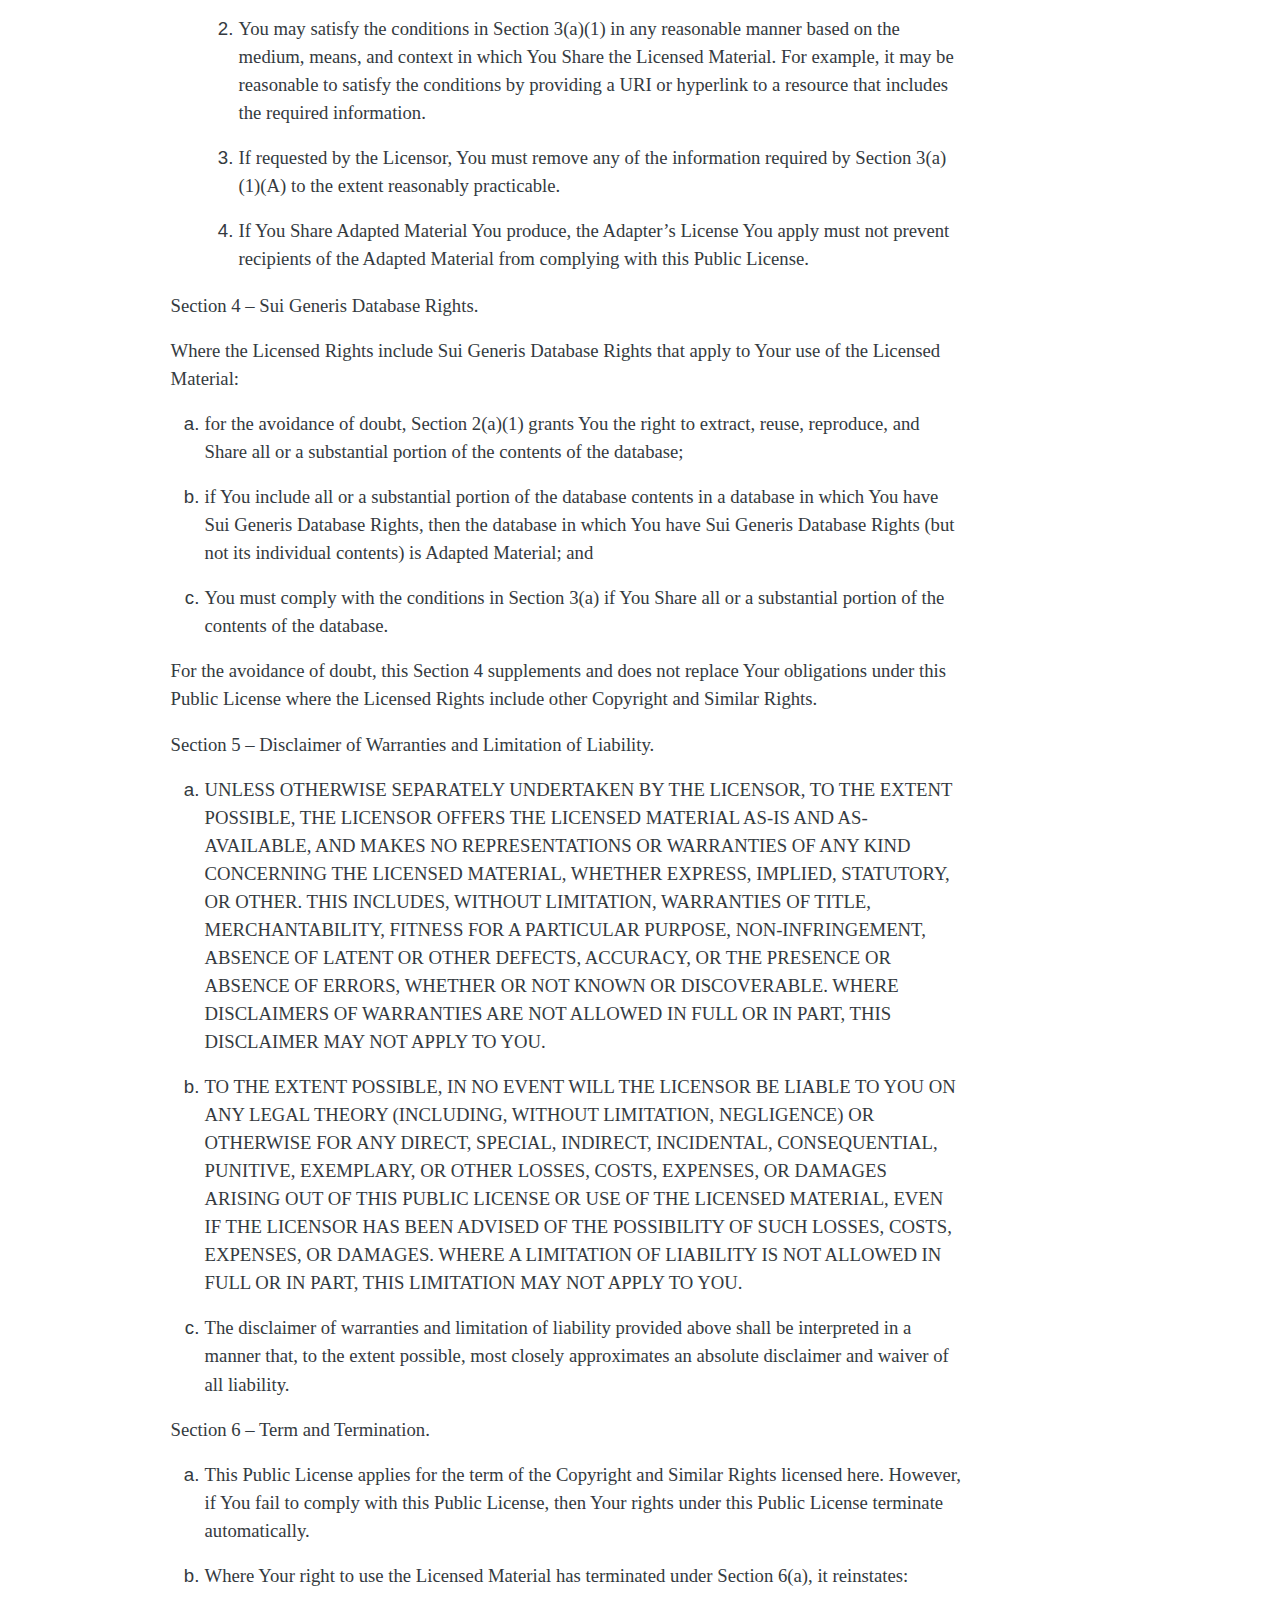
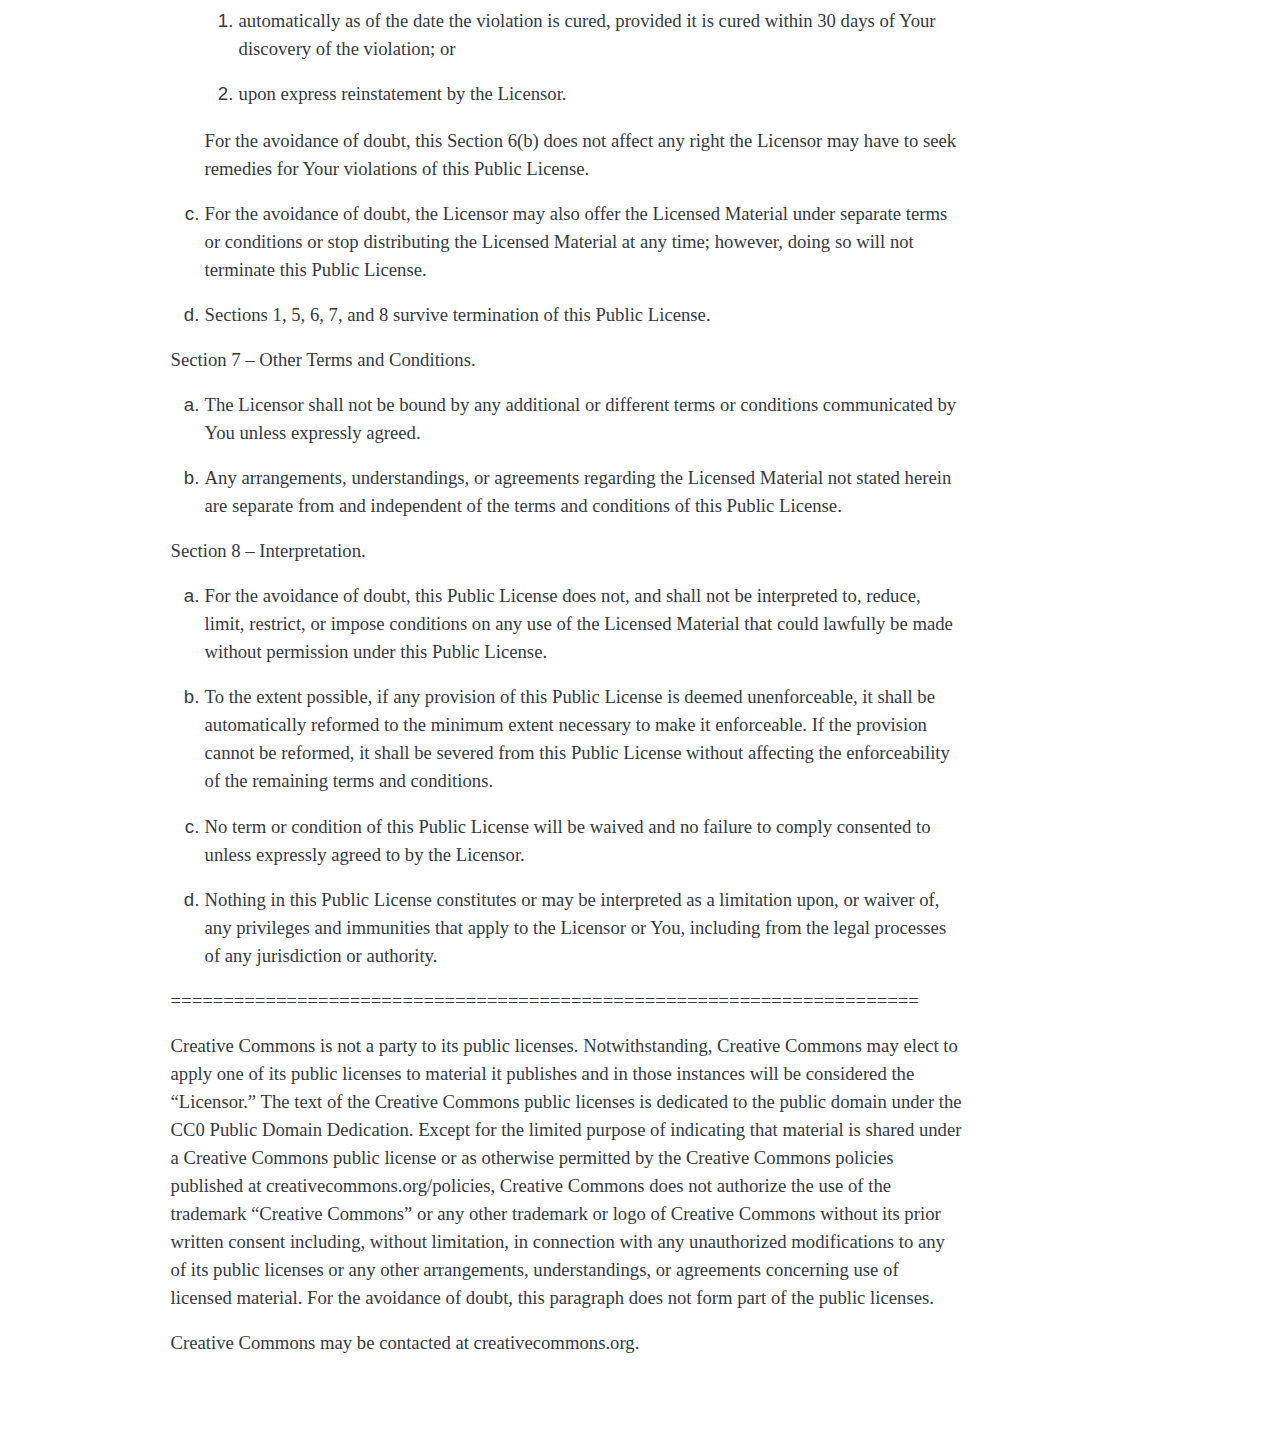
<file: docs/LICENSE.html>
<!DOCTYPE html>
<html xmlns="http://www.w3.org/1999/xhtml" lang="en" xml:lang="en"><head>

<meta charset="utf-8">
<meta name="generator" content="quarto-1.3.21">

<meta name="viewport" content="width=device-width, initial-scale=1.0, user-scalable=yes">


<title>Two a Temple – license</title>
<style>
code{white-space: pre-wrap;}
span.smallcaps{font-variant: small-caps;}
div.columns{display: flex; gap: min(4vw, 1.5em);}
div.column{flex: auto; overflow-x: auto;}
div.hanging-indent{margin-left: 1.5em; text-indent: -1.5em;}
ul.task-list{list-style: none;}
ul.task-list li input[type="checkbox"] {
  width: 0.8em;
  margin: 0 0.8em 0.2em -1.6em;
  vertical-align: middle;
}
</style>


<script src="site_libs/quarto-nav/quarto-nav.js"></script>
<script src="site_libs/quarto-nav/headroom.min.js"></script>
<script src="site_libs/clipboard/clipboard.min.js"></script>
<script src="site_libs/quarto-search/autocomplete.umd.js"></script>
<script src="site_libs/quarto-search/fuse.min.js"></script>
<script src="site_libs/quarto-search/quarto-search.js"></script>
<meta name="quarto:offset" content="./">
<script src="site_libs/quarto-html/quarto.js"></script>
<script src="site_libs/quarto-html/popper.min.js"></script>
<script src="site_libs/quarto-html/tippy.umd.min.js"></script>
<script src="site_libs/quarto-html/anchor.min.js"></script>
<link href="site_libs/quarto-html/tippy.css" rel="stylesheet">
<link href="site_libs/quarto-html/quarto-syntax-highlighting.css" rel="stylesheet" id="quarto-text-highlighting-styles">
<script src="site_libs/bootstrap/bootstrap.min.js"></script>
<link href="site_libs/bootstrap/bootstrap-icons.css" rel="stylesheet">
<link href="site_libs/bootstrap/bootstrap.min.css" rel="stylesheet" id="quarto-bootstrap" data-mode="light">
<script id="quarto-search-options" type="application/json">{
  "location": "navbar",
  "copy-button": false,
  "collapse-after": 3,
  "panel-placement": "end",
  "type": "overlay",
  "limit": 20,
  "language": {
    "search-no-results-text": "No results",
    "search-matching-documents-text": "matching documents",
    "search-copy-link-title": "Copy link to search",
    "search-hide-matches-text": "Hide additional matches",
    "search-more-match-text": "more match in this document",
    "search-more-matches-text": "more matches in this document",
    "search-clear-button-title": "Clear",
    "search-detached-cancel-button-title": "Cancel",
    "search-submit-button-title": "Submit"
  }
}</script>


<link rel="stylesheet" href="styles.css">
</head>

<body class="nav-fixed">

<div id="quarto-search-results"></div>
  <header id="quarto-header" class="headroom fixed-top">
    <nav class="navbar navbar-expand-lg navbar-dark ">
      <div class="navbar-container container-fluid">
      <div class="navbar-brand-container">
    <a class="navbar-brand" href="./index.html">
    <span class="navbar-title">Two a Temple</span>
    </a>
  </div>
          <button class="navbar-toggler" type="button" data-bs-toggle="collapse" data-bs-target="#navbarCollapse" aria-controls="navbarCollapse" aria-expanded="false" aria-label="Toggle navigation" onclick="if (window.quartoToggleHeadroom) { window.quartoToggleHeadroom(); }">
  <span class="navbar-toggler-icon"></span>
</button>
          <div class="collapse navbar-collapse" id="navbarCollapse">
            <ul class="navbar-nav navbar-nav-scroll me-auto">
  <li class="nav-item">
    <a class="nav-link" href="./index.html" rel="">
 <span class="menu-text">Home</span></a>
  </li>  
  <li class="nav-item">
    <a class="nav-link" href="./about.html" rel="">
 <span class="menu-text">About</span></a>
  </li>  
</ul>
              <div id="quarto-search" class="" title="Search"></div>
          </div> <!-- /navcollapse -->
      </div> <!-- /container-fluid -->
    </nav>
</header>
<!-- content -->
<div id="quarto-content" class="quarto-container page-columns page-rows-contents page-layout-article page-navbar">
<!-- sidebar -->
<!-- margin-sidebar -->
    <div id="quarto-margin-sidebar" class="sidebar margin-sidebar">
        
    </div>
<!-- main -->
<main class="content" id="quarto-document-content">



<p>Attribution 4.0 International</p>
<p>=======================================================================</p>
<p>Creative Commons Corporation (“Creative Commons”) is not a law firm and does not provide legal services or legal advice. Distribution of Creative Commons public licenses does not create a lawyer-client or other relationship. Creative Commons makes its licenses and related information available on an “as-is” basis. Creative Commons gives no warranties regarding its licenses, any material licensed under their terms and conditions, or any related information. Creative Commons disclaims all liability for damages resulting from their use to the fullest extent possible.</p>
<p>Using Creative Commons Public Licenses</p>
<p>Creative Commons public licenses provide a standard set of terms and conditions that creators and other rights holders may use to share original works of authorship and other material subject to copyright and certain other rights specified in the public license below. The following considerations are for informational purposes only, are not exhaustive, and do not form part of our licenses.</p>
<pre><code> Considerations for licensors: Our public licenses are
 intended for use by those authorized to give the public
 permission to use material in ways otherwise restricted by
 copyright and certain other rights. Our licenses are
 irrevocable. Licensors should read and understand the terms
 and conditions of the license they choose before applying it.
 Licensors should also secure all rights necessary before
 applying our licenses so that the public can reuse the
 material as expected. Licensors should clearly mark any
 material not subject to the license. This includes other CC-
 licensed material, or material used under an exception or
 limitation to copyright. More considerations for licensors:
 wiki.creativecommons.org/Considerations_for_licensors

 Considerations for the public: By using one of our public
 licenses, a licensor grants the public permission to use the
 licensed material under specified terms and conditions. If
 the licensor's permission is not necessary for any reason--for
 example, because of any applicable exception or limitation to
 copyright--then that use is not regulated by the license. Our
 licenses grant only permissions under copyright and certain
 other rights that a licensor has authority to grant. Use of
 the licensed material may still be restricted for other
 reasons, including because others have copyright or other
 rights in the material. A licensor may make special requests,
 such as asking that all changes be marked or described.
 Although not required by our licenses, you are encouraged to
 respect those requests where reasonable. More considerations
 for the public:
 wiki.creativecommons.org/Considerations_for_licensees</code></pre>
<p>=======================================================================</p>
<p>Creative Commons Attribution 4.0 International Public License</p>
<p>By exercising the Licensed Rights (defined below), You accept and agree to be bound by the terms and conditions of this Creative Commons Attribution 4.0 International Public License (“Public License”). To the extent this Public License may be interpreted as a contract, You are granted the Licensed Rights in consideration of Your acceptance of these terms and conditions, and the Licensor grants You such rights in consideration of benefits the Licensor receives from making the Licensed Material available under these terms and conditions.</p>
<p>Section 1 – Definitions.</p>
<ol type="a">
<li><p>Adapted Material means material subject to Copyright and Similar Rights that is derived from or based upon the Licensed Material and in which the Licensed Material is translated, altered, arranged, transformed, or otherwise modified in a manner requiring permission under the Copyright and Similar Rights held by the Licensor. For purposes of this Public License, where the Licensed Material is a musical work, performance, or sound recording, Adapted Material is always produced where the Licensed Material is synched in timed relation with a moving image.</p></li>
<li><p>Adapter’s License means the license You apply to Your Copyright and Similar Rights in Your contributions to Adapted Material in accordance with the terms and conditions of this Public License.</p></li>
<li><p>Copyright and Similar Rights means copyright and/or similar rights closely related to copyright including, without limitation, performance, broadcast, sound recording, and Sui Generis Database Rights, without regard to how the rights are labeled or categorized. For purposes of this Public License, the rights specified in Section 2(b)(1)-(2) are not Copyright and Similar Rights.</p></li>
<li><p>Effective Technological Measures means those measures that, in the absence of proper authority, may not be circumvented under laws fulfilling obligations under Article 11 of the WIPO Copyright Treaty adopted on December 20, 1996, and/or similar international agreements.</p></li>
<li><p>Exceptions and Limitations means fair use, fair dealing, and/or any other exception or limitation to Copyright and Similar Rights that applies to Your use of the Licensed Material.</p></li>
<li><p>Licensed Material means the artistic or literary work, database, or other material to which the Licensor applied this Public License.</p></li>
<li><p>Licensed Rights means the rights granted to You subject to the terms and conditions of this Public License, which are limited to all Copyright and Similar Rights that apply to Your use of the Licensed Material and that the Licensor has authority to license.</p></li>
<li><p>Licensor means the individual(s) or entity(ies) granting rights under this Public License.</p></li>
<li><p>Share means to provide material to the public by any means or process that requires permission under the Licensed Rights, such as reproduction, public display, public performance, distribution, dissemination, communication, or importation, and to make material available to the public including in ways that members of the public may access the material from a place and at a time individually chosen by them.</p></li>
<li><p>Sui Generis Database Rights means rights other than copyright resulting from Directive 96/9/EC of the European Parliament and of the Council of 11 March 1996 on the legal protection of databases, as amended and/or succeeded, as well as other essentially equivalent rights anywhere in the world.</p></li>
<li><p>You means the individual or entity exercising the Licensed Rights under this Public License. Your has a corresponding meaning.</p></li>
</ol>
<p>Section 2 – Scope.</p>
<ol type="a">
<li><p>License grant.</p>
<ol type="1">
<li><p>Subject to the terms and conditions of this Public License, the Licensor hereby grants You a worldwide, royalty-free, non-sublicensable, non-exclusive, irrevocable license to exercise the Licensed Rights in the Licensed Material to:</p>
<ol type="a">
<li><p>reproduce and Share the Licensed Material, in whole or in part; and</p></li>
<li><p>produce, reproduce, and Share Adapted Material.</p></li>
</ol></li>
<li><p>Exceptions and Limitations. For the avoidance of doubt, where Exceptions and Limitations apply to Your use, this Public License does not apply, and You do not need to comply with its terms and conditions.</p></li>
<li><p>Term. The term of this Public License is specified in Section 6(a).</p></li>
<li><p>Media and formats; technical modifications allowed. The Licensor authorizes You to exercise the Licensed Rights in all media and formats whether now known or hereafter created, and to make technical modifications necessary to do so. The Licensor waives and/or agrees not to assert any right or authority to forbid You from making technical modifications necessary to exercise the Licensed Rights, including technical modifications necessary to circumvent Effective Technological Measures. For purposes of this Public License, simply making modifications authorized by this Section 2(a)</p>
<ol start="4" type="1">
<li>never produces Adapted Material.</li>
</ol></li>
<li><p>Downstream recipients.</p>
<ol type="a">
<li><p>Offer from the Licensor – Licensed Material. Every recipient of the Licensed Material automatically receives an offer from the Licensor to exercise the Licensed Rights under the terms and conditions of this Public License.</p></li>
<li><p>No downstream restrictions. You may not offer or impose any additional or different terms or conditions on, or apply any Effective Technological Measures to, the Licensed Material if doing so restricts exercise of the Licensed Rights by any recipient of the Licensed Material.</p></li>
</ol></li>
<li><p>No endorsement. Nothing in this Public License constitutes or may be construed as permission to assert or imply that You are, or that Your use of the Licensed Material is, connected with, or sponsored, endorsed, or granted official status by, the Licensor or others designated to receive attribution as provided in Section 3(a)(1)(A)(i).</p></li>
</ol></li>
<li><p>Other rights.</p>
<ol type="1">
<li><p>Moral rights, such as the right of integrity, are not licensed under this Public License, nor are publicity, privacy, and/or other similar personality rights; however, to the extent possible, the Licensor waives and/or agrees not to assert any such rights held by the Licensor to the limited extent necessary to allow You to exercise the Licensed Rights, but not otherwise.</p></li>
<li><p>Patent and trademark rights are not licensed under this Public License.</p></li>
<li><p>To the extent possible, the Licensor waives any right to collect royalties from You for the exercise of the Licensed Rights, whether directly or through a collecting society under any voluntary or waivable statutory or compulsory licensing scheme. In all other cases the Licensor expressly reserves any right to collect such royalties.</p></li>
</ol></li>
</ol>
<p>Section 3 – License Conditions.</p>
<p>Your exercise of the Licensed Rights is expressly made subject to the following conditions.</p>
<ol type="a">
<li><p>Attribution.</p>
<ol type="1">
<li><p>If You Share the Licensed Material (including in modified form), You must:</p>
<ol type="a">
<li><p>retain the following if it is supplied by the Licensor with the Licensed Material:</p>
<ol type="i">
<li><p>identification of the creator(s) of the Licensed Material and any others designated to receive attribution, in any reasonable manner requested by the Licensor (including by pseudonym if designated);</p></li>
<li><p>a copyright notice;</p></li>
<li><p>a notice that refers to this Public License;</p></li>
<li><p>a notice that refers to the disclaimer of warranties;</p></li>
<li><p>a URI or hyperlink to the Licensed Material to the extent reasonably practicable;</p></li>
</ol></li>
<li><p>indicate if You modified the Licensed Material and retain an indication of any previous modifications; and</p></li>
<li><p>indicate the Licensed Material is licensed under this Public License, and include the text of, or the URI or hyperlink to, this Public License.</p></li>
</ol></li>
<li><p>You may satisfy the conditions in Section 3(a)(1) in any reasonable manner based on the medium, means, and context in which You Share the Licensed Material. For example, it may be reasonable to satisfy the conditions by providing a URI or hyperlink to a resource that includes the required information.</p></li>
<li><p>If requested by the Licensor, You must remove any of the information required by Section 3(a)(1)(A) to the extent reasonably practicable.</p></li>
<li><p>If You Share Adapted Material You produce, the Adapter’s License You apply must not prevent recipients of the Adapted Material from complying with this Public License.</p></li>
</ol></li>
</ol>
<p>Section 4 – Sui Generis Database Rights.</p>
<p>Where the Licensed Rights include Sui Generis Database Rights that apply to Your use of the Licensed Material:</p>
<ol type="a">
<li><p>for the avoidance of doubt, Section 2(a)(1) grants You the right to extract, reuse, reproduce, and Share all or a substantial portion of the contents of the database;</p></li>
<li><p>if You include all or a substantial portion of the database contents in a database in which You have Sui Generis Database Rights, then the database in which You have Sui Generis Database Rights (but not its individual contents) is Adapted Material; and</p></li>
<li><p>You must comply with the conditions in Section 3(a) if You Share all or a substantial portion of the contents of the database.</p></li>
</ol>
<p>For the avoidance of doubt, this Section 4 supplements and does not replace Your obligations under this Public License where the Licensed Rights include other Copyright and Similar Rights.</p>
<p>Section 5 – Disclaimer of Warranties and Limitation of Liability.</p>
<ol type="a">
<li><p>UNLESS OTHERWISE SEPARATELY UNDERTAKEN BY THE LICENSOR, TO THE EXTENT POSSIBLE, THE LICENSOR OFFERS THE LICENSED MATERIAL AS-IS AND AS-AVAILABLE, AND MAKES NO REPRESENTATIONS OR WARRANTIES OF ANY KIND CONCERNING THE LICENSED MATERIAL, WHETHER EXPRESS, IMPLIED, STATUTORY, OR OTHER. THIS INCLUDES, WITHOUT LIMITATION, WARRANTIES OF TITLE, MERCHANTABILITY, FITNESS FOR A PARTICULAR PURPOSE, NON-INFRINGEMENT, ABSENCE OF LATENT OR OTHER DEFECTS, ACCURACY, OR THE PRESENCE OR ABSENCE OF ERRORS, WHETHER OR NOT KNOWN OR DISCOVERABLE. WHERE DISCLAIMERS OF WARRANTIES ARE NOT ALLOWED IN FULL OR IN PART, THIS DISCLAIMER MAY NOT APPLY TO YOU.</p></li>
<li><p>TO THE EXTENT POSSIBLE, IN NO EVENT WILL THE LICENSOR BE LIABLE TO YOU ON ANY LEGAL THEORY (INCLUDING, WITHOUT LIMITATION, NEGLIGENCE) OR OTHERWISE FOR ANY DIRECT, SPECIAL, INDIRECT, INCIDENTAL, CONSEQUENTIAL, PUNITIVE, EXEMPLARY, OR OTHER LOSSES, COSTS, EXPENSES, OR DAMAGES ARISING OUT OF THIS PUBLIC LICENSE OR USE OF THE LICENSED MATERIAL, EVEN IF THE LICENSOR HAS BEEN ADVISED OF THE POSSIBILITY OF SUCH LOSSES, COSTS, EXPENSES, OR DAMAGES. WHERE A LIMITATION OF LIABILITY IS NOT ALLOWED IN FULL OR IN PART, THIS LIMITATION MAY NOT APPLY TO YOU.</p></li>
<li><p>The disclaimer of warranties and limitation of liability provided above shall be interpreted in a manner that, to the extent possible, most closely approximates an absolute disclaimer and waiver of all liability.</p></li>
</ol>
<p>Section 6 – Term and Termination.</p>
<ol type="a">
<li><p>This Public License applies for the term of the Copyright and Similar Rights licensed here. However, if You fail to comply with this Public License, then Your rights under this Public License terminate automatically.</p></li>
<li><p>Where Your right to use the Licensed Material has terminated under Section 6(a), it reinstates:</p>
<ol type="1">
<li><p>automatically as of the date the violation is cured, provided it is cured within 30 days of Your discovery of the violation; or</p></li>
<li><p>upon express reinstatement by the Licensor.</p></li>
</ol>
<p>For the avoidance of doubt, this Section 6(b) does not affect any right the Licensor may have to seek remedies for Your violations of this Public License.</p></li>
<li><p>For the avoidance of doubt, the Licensor may also offer the Licensed Material under separate terms or conditions or stop distributing the Licensed Material at any time; however, doing so will not terminate this Public License.</p></li>
<li><p>Sections 1, 5, 6, 7, and 8 survive termination of this Public License.</p></li>
</ol>
<p>Section 7 – Other Terms and Conditions.</p>
<ol type="a">
<li><p>The Licensor shall not be bound by any additional or different terms or conditions communicated by You unless expressly agreed.</p></li>
<li><p>Any arrangements, understandings, or agreements regarding the Licensed Material not stated herein are separate from and independent of the terms and conditions of this Public License.</p></li>
</ol>
<p>Section 8 – Interpretation.</p>
<ol type="a">
<li><p>For the avoidance of doubt, this Public License does not, and shall not be interpreted to, reduce, limit, restrict, or impose conditions on any use of the Licensed Material that could lawfully be made without permission under this Public License.</p></li>
<li><p>To the extent possible, if any provision of this Public License is deemed unenforceable, it shall be automatically reformed to the minimum extent necessary to make it enforceable. If the provision cannot be reformed, it shall be severed from this Public License without affecting the enforceability of the remaining terms and conditions.</p></li>
<li><p>No term or condition of this Public License will be waived and no failure to comply consented to unless expressly agreed to by the Licensor.</p></li>
<li><p>Nothing in this Public License constitutes or may be interpreted as a limitation upon, or waiver of, any privileges and immunities that apply to the Licensor or You, including from the legal processes of any jurisdiction or authority.</p></li>
</ol>
<p>=======================================================================</p>
<p>Creative Commons is not a party to its public licenses. Notwithstanding, Creative Commons may elect to apply one of its public licenses to material it publishes and in those instances will be considered the “Licensor.” The text of the Creative Commons public licenses is dedicated to the public domain under the CC0 Public Domain Dedication. Except for the limited purpose of indicating that material is shared under a Creative Commons public license or as otherwise permitted by the Creative Commons policies published at creativecommons.org/policies, Creative Commons does not authorize the use of the trademark “Creative Commons” or any other trademark or logo of Creative Commons without its prior written consent including, without limitation, in connection with any unauthorized modifications to any of its public licenses or any other arrangements, understandings, or agreements concerning use of licensed material. For the avoidance of doubt, this paragraph does not form part of the public licenses.</p>
<p>Creative Commons may be contacted at creativecommons.org.</p>



</main> <!-- /main -->
<script id="quarto-html-after-body" type="application/javascript">
window.document.addEventListener("DOMContentLoaded", function (event) {
  const toggleBodyColorMode = (bsSheetEl) => {
    const mode = bsSheetEl.getAttribute("data-mode");
    const bodyEl = window.document.querySelector("body");
    if (mode === "dark") {
      bodyEl.classList.add("quarto-dark");
      bodyEl.classList.remove("quarto-light");
    } else {
      bodyEl.classList.add("quarto-light");
      bodyEl.classList.remove("quarto-dark");
    }
  }
  const toggleBodyColorPrimary = () => {
    const bsSheetEl = window.document.querySelector("link#quarto-bootstrap");
    if (bsSheetEl) {
      toggleBodyColorMode(bsSheetEl);
    }
  }
  toggleBodyColorPrimary();  
  const icon = "";
  const anchorJS = new window.AnchorJS();
  anchorJS.options = {
    placement: 'right',
    icon: icon
  };
  anchorJS.add('.anchored');
  const clipboard = new window.ClipboardJS('.code-copy-button', {
    target: function(trigger) {
      return trigger.previousElementSibling;
    }
  });
  clipboard.on('success', function(e) {
    // button target
    const button = e.trigger;
    // don't keep focus
    button.blur();
    // flash "checked"
    button.classList.add('code-copy-button-checked');
    var currentTitle = button.getAttribute("title");
    button.setAttribute("title", "Copied!");
    let tooltip;
    if (window.bootstrap) {
      button.setAttribute("data-bs-toggle", "tooltip");
      button.setAttribute("data-bs-placement", "left");
      button.setAttribute("data-bs-title", "Copied!");
      tooltip = new bootstrap.Tooltip(button, 
        { trigger: "manual", 
          customClass: "code-copy-button-tooltip",
          offset: [0, -8]});
      tooltip.show();    
    }
    setTimeout(function() {
      if (tooltip) {
        tooltip.hide();
        button.removeAttribute("data-bs-title");
        button.removeAttribute("data-bs-toggle");
        button.removeAttribute("data-bs-placement");
      }
      button.setAttribute("title", currentTitle);
      button.classList.remove('code-copy-button-checked');
    }, 1000);
    // clear code selection
    e.clearSelection();
  });
  function tippyHover(el, contentFn) {
    const config = {
      allowHTML: true,
      content: contentFn,
      maxWidth: 500,
      delay: 100,
      arrow: false,
      appendTo: function(el) {
          return el.parentElement;
      },
      interactive: true,
      interactiveBorder: 10,
      theme: 'quarto',
      placement: 'bottom-start'
    };
    window.tippy(el, config); 
  }
  const noterefs = window.document.querySelectorAll('a[role="doc-noteref"]');
  for (var i=0; i<noterefs.length; i++) {
    const ref = noterefs[i];
    tippyHover(ref, function() {
      // use id or data attribute instead here
      let href = ref.getAttribute('data-footnote-href') || ref.getAttribute('href');
      try { href = new URL(href).hash; } catch {}
      const id = href.replace(/^#\/?/, "");
      const note = window.document.getElementById(id);
      return note.innerHTML;
    });
  }
  const findCites = (el) => {
    const parentEl = el.parentElement;
    if (parentEl) {
      const cites = parentEl.dataset.cites;
      if (cites) {
        return {
          el,
          cites: cites.split(' ')
        };
      } else {
        return findCites(el.parentElement)
      }
    } else {
      return undefined;
    }
  };
  var bibliorefs = window.document.querySelectorAll('a[role="doc-biblioref"]');
  for (var i=0; i<bibliorefs.length; i++) {
    const ref = bibliorefs[i];
    const citeInfo = findCites(ref);
    if (citeInfo) {
      tippyHover(citeInfo.el, function() {
        var popup = window.document.createElement('div');
        citeInfo.cites.forEach(function(cite) {
          var citeDiv = window.document.createElement('div');
          citeDiv.classList.add('hanging-indent');
          citeDiv.classList.add('csl-entry');
          var biblioDiv = window.document.getElementById('ref-' + cite);
          if (biblioDiv) {
            citeDiv.innerHTML = biblioDiv.innerHTML;
          }
          popup.appendChild(citeDiv);
        });
        return popup.innerHTML;
      });
    }
  }
});
</script>
</div> <!-- /content -->



</body></html>
</file>
<file: docs/site_libs/quarto-html/tippy.css>
.tippy-box[data-animation=fade][data-state=hidden]{opacity:0}[data-tippy-root]{max-width:calc(100vw - 10px)}.tippy-box{position:relative;background-color:#333;color:#fff;border-radius:4px;font-size:14px;line-height:1.4;white-space:normal;outline:0;transition-property:transform,visibility,opacity}.tippy-box[data-placement^=top]>.tippy-arrow{bottom:0}.tippy-box[data-placement^=top]>.tippy-arrow:before{bottom:-7px;left:0;border-width:8px 8px 0;border-top-color:initial;transform-origin:center top}.tippy-box[data-placement^=bottom]>.tippy-arrow{top:0}.tippy-box[data-placement^=bottom]>.tippy-arrow:before{top:-7px;left:0;border-width:0 8px 8px;border-bottom-color:initial;transform-origin:center bottom}.tippy-box[data-placement^=left]>.tippy-arrow{right:0}.tippy-box[data-placement^=left]>.tippy-arrow:before{border-width:8px 0 8px 8px;border-left-color:initial;right:-7px;transform-origin:center left}.tippy-box[data-placement^=right]>.tippy-arrow{left:0}.tippy-box[data-placement^=right]>.tippy-arrow:before{left:-7px;border-width:8px 8px 8px 0;border-right-color:initial;transform-origin:center right}.tippy-box[data-inertia][data-state=visible]{transition-timing-function:cubic-bezier(.54,1.5,.38,1.11)}.tippy-arrow{width:16px;height:16px;color:#333}.tippy-arrow:before{content:"";position:absolute;border-color:transparent;border-style:solid}.tippy-content{position:relative;padding:5px 9px;z-index:1}
</file>
<file: docs/site_libs/quarto-html/quarto-syntax-highlighting.css>
/* quarto syntax highlight colors */
:root {
  --quarto-hl-ot-color: #003B4F;
  --quarto-hl-at-color: #657422;
  --quarto-hl-ss-color: #20794D;
  --quarto-hl-an-color: #5E5E5E;
  --quarto-hl-fu-color: #4758AB;
  --quarto-hl-st-color: #20794D;
  --quarto-hl-cf-color: #003B4F;
  --quarto-hl-op-color: #5E5E5E;
  --quarto-hl-er-color: #AD0000;
  --quarto-hl-bn-color: #AD0000;
  --quarto-hl-al-color: #AD0000;
  --quarto-hl-va-color: #111111;
  --quarto-hl-bu-color: inherit;
  --quarto-hl-ex-color: inherit;
  --quarto-hl-pp-color: #AD0000;
  --quarto-hl-in-color: #5E5E5E;
  --quarto-hl-vs-color: #20794D;
  --quarto-hl-wa-color: #5E5E5E;
  --quarto-hl-do-color: #5E5E5E;
  --quarto-hl-im-color: #00769E;
  --quarto-hl-ch-color: #20794D;
  --quarto-hl-dt-color: #AD0000;
  --quarto-hl-fl-color: #AD0000;
  --quarto-hl-co-color: #5E5E5E;
  --quarto-hl-cv-color: #5E5E5E;
  --quarto-hl-cn-color: #8f5902;
  --quarto-hl-sc-color: #5E5E5E;
  --quarto-hl-dv-color: #AD0000;
  --quarto-hl-kw-color: #003B4F;
}

/* other quarto variables */
:root {
  --quarto-font-monospace: SFMono-Regular, Menlo, Monaco, Consolas, "Liberation Mono", "Courier New", monospace;
}

pre > code.sourceCode > span {
  color: #003B4F;
}

code span {
  color: #003B4F;
}

code.sourceCode > span {
  color: #003B4F;
}

div.sourceCode,
div.sourceCode pre.sourceCode {
  color: #003B4F;
}

code span.ot {
  color: #003B4F;
}

code span.at {
  color: #657422;
}

code span.ss {
  color: #20794D;
}

code span.an {
  color: #5E5E5E;
}

code span.fu {
  color: #4758AB;
}

code span.st {
  color: #20794D;
}

code span.cf {
  color: #003B4F;
}

code span.op {
  color: #5E5E5E;
}

code span.er {
  color: #AD0000;
}

code span.bn {
  color: #AD0000;
}

code span.al {
  color: #AD0000;
}

code span.va {
  color: #111111;
}

code span.pp {
  color: #AD0000;
}

code span.in {
  color: #5E5E5E;
}

code span.vs {
  color: #20794D;
}

code span.wa {
  color: #5E5E5E;
  font-style: italic;
}

code span.do {
  color: #5E5E5E;
  font-style: italic;
}

code span.im {
  color: #00769E;
}

code span.ch {
  color: #20794D;
}

code span.dt {
  color: #AD0000;
}

code span.fl {
  color: #AD0000;
}

code span.co {
  color: #5E5E5E;
}

code span.cv {
  color: #5E5E5E;
  font-style: italic;
}

code span.cn {
  color: #8f5902;
}

code span.sc {
  color: #5E5E5E;
}

code span.dv {
  color: #AD0000;
}

code span.kw {
  color: #003B4F;
}

.prevent-inlining {
  content: "</";
}

/*# sourceMappingURL=debc5d5d77c3f9108843748ff7464032.css.map */
</file>
<file: docs/styles.css>
/* css styles */
</file>
